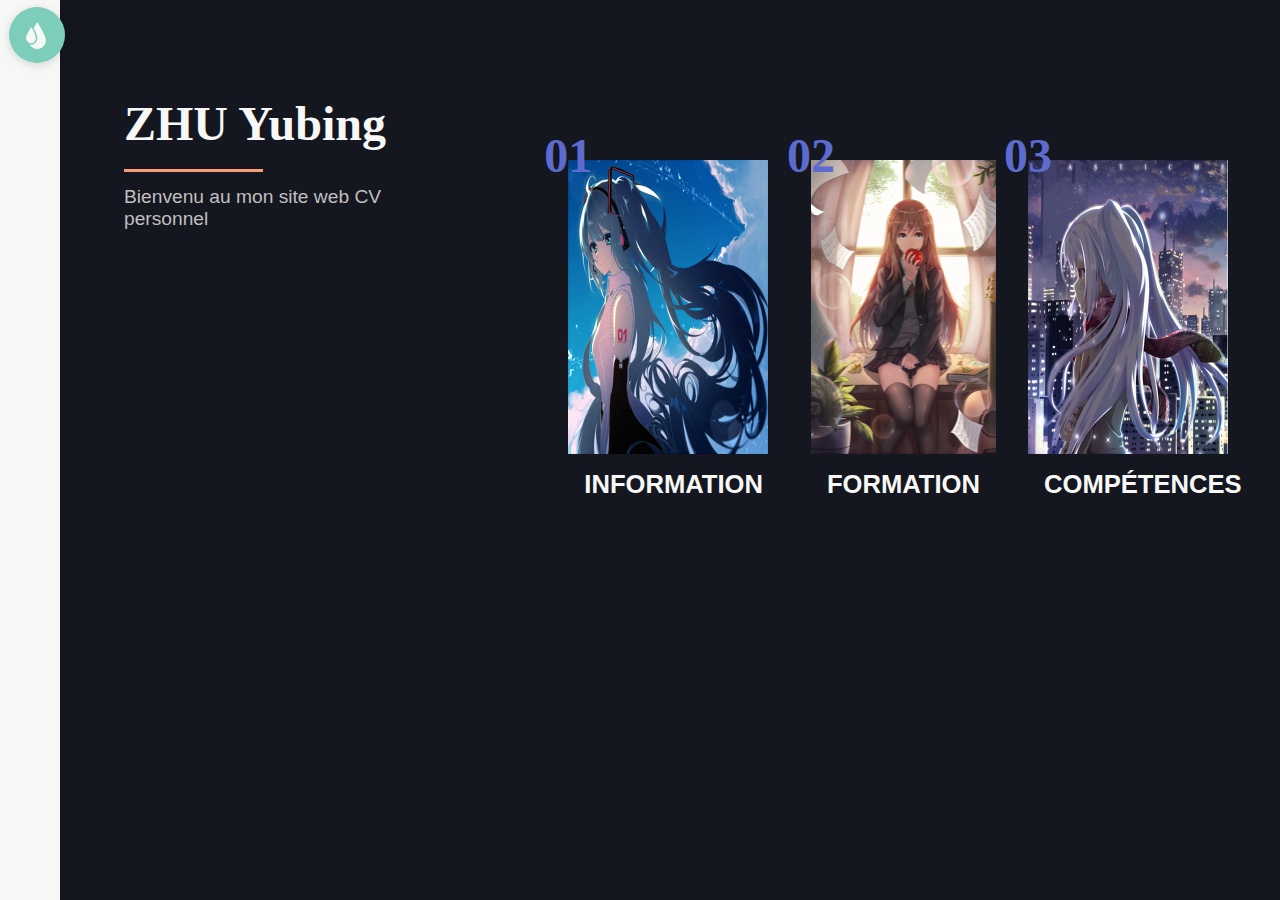
<file: index.html>
<!doctype html>
<html>
    <head>
      <meta charset="utf-8">
      <meta name="viewport" content="width=device-width, initial-scale=1">
      <title>Personel CV-ZHU</title>
      <link rel="stylesheet" href="assets/css/dropcast.css">
    </head>
	
    <body>
      <div id="site__bg"></div>
      <div class="main">
        <nav>
          <div class="logo nav__logo">
            <a href="index.html"><img src="assets/images/logo.svg" alt="logo"/></a>
          </div>
        
        </nav>
        <section class="site">
          <h1 class="site__title site__title--separator">ZHU Yubing</h1>
          <p class="site__description">Bienvenu au mon site web CV personnel</p>
        </section>
        <section class="episodes">
          <article class="episode">
            <h2 class="episode__number">01</h2>
            <div class="episode__media">
              <a href="detail.html" class="episode__image"></a>
            </div>
            <div class="episode__detail">
              <a href="detail.html" class="episode__title"><h4>INFORMATION</h4></a>
            </div>
          </article>
          
          <article class="episode">
            <h2 class="episode__number">02</h2>
            <div class="episode__media">
              <a href="detail2.html" class="episode__image"></a>
            </div>
            <div class="episode__detail">
              <a href="detail2.html" class="episode__title"><h4>FORMATION</h4></a>
            </div>
          </article>
          <article class="episode">
            <h2 class="episode__number">03</h2>
            <div class="episode__media">
              <a href="detail3.html" class="episode__image"></a>
            </div>
            <div class="episode__detail">
              <a href="detail3.html" class="episode__title"><h4>COMPÉTENCES</h4></a>
            </div>
          </article>
        </section>
      </div>
      
    </body>
</html>
</file>
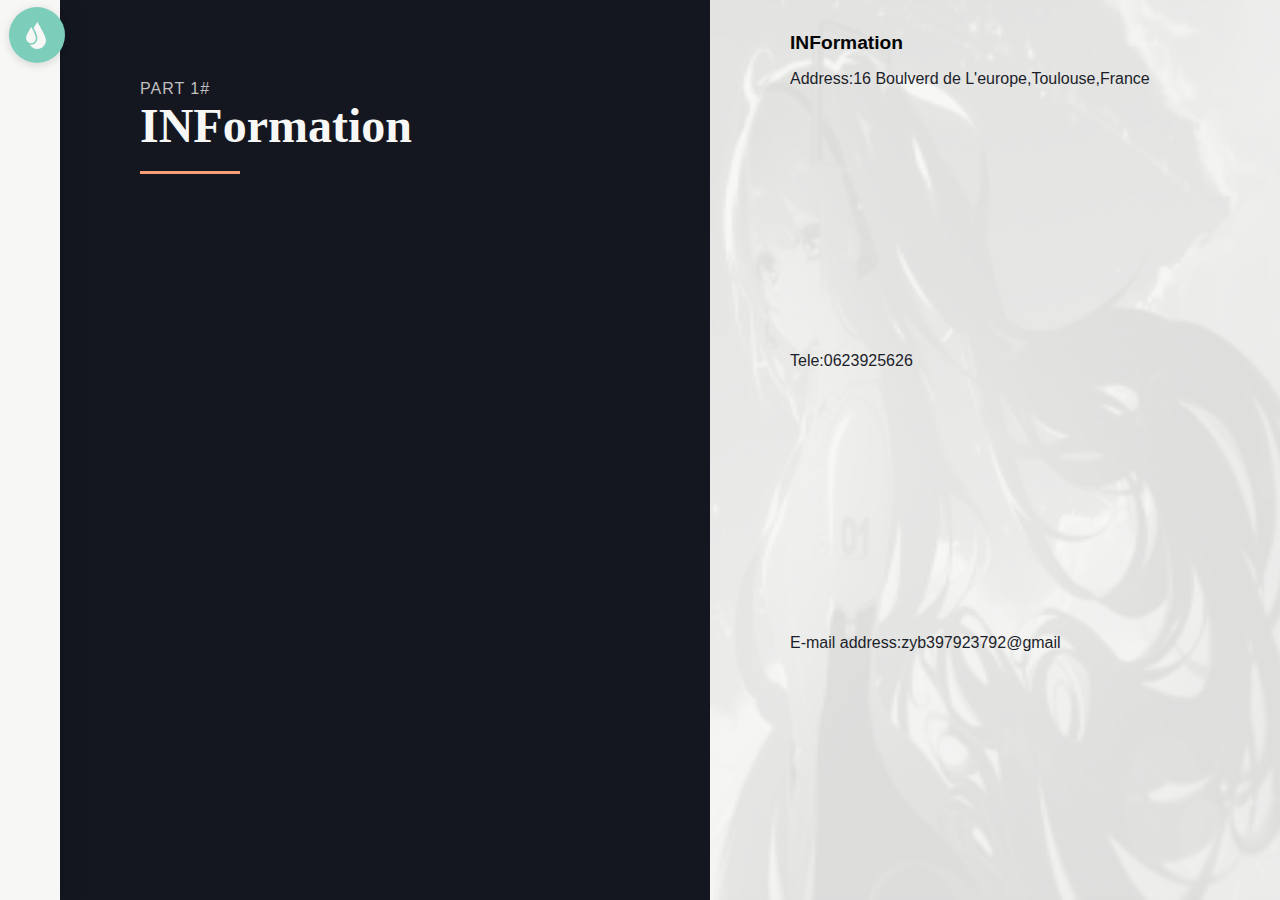
<file: detail.html>
<!doctype html>
<html>
    <head>
      <meta charset="utf-8">
      <meta name="viewport" content="width=device-width, initial-scale=1">
      <title>Personel CV-ZHU</title>
      <link rel="stylesheet" href="assets/css/dropcast.css">
    </head>
	
    <body class="page--detail">
      <nav> <div class="logo nav__logo">
          <a href="index.html"><img src="assets/images/logo.svg" alt="logo"/></a>
        </div>
      
     </nav>
	 
      <section class="site">
        <div id="site__bg"></div>
        <div class="left">
          <label for="" class="site__label">Part 1#</label>
          <h1 class="site__title site__title--separator">INFormation</h1>
        </div>
        <div class="right">
          <img src="assets/images/photos/original/1.png" alt="" class="episode__image">
          <h4 class="site__secondary_title">INFormation</h4>
          
          <p class="site__description">Address:16 Boulverd de L'europe,Toulouse,France</p>
          <p class="site__description">Tele:0623925626</p>
          <p class="site__description">E-mail address:zyb397923792@gmail</p>
            
        </div>
      </section>
 
    </body>
</html>
</file>
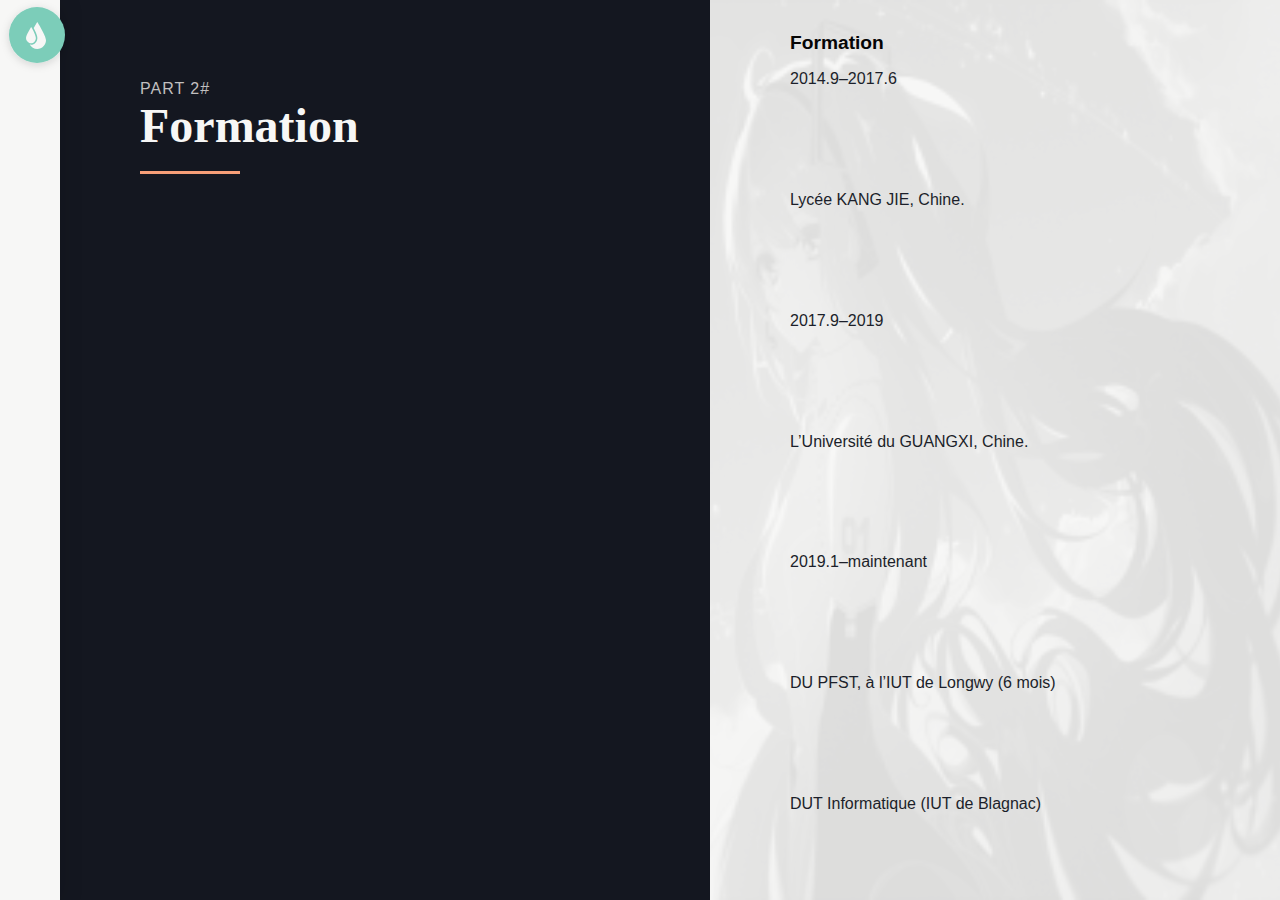
<file: detail2.html>
<!doctype html>
<html>
    <head>
      <meta charset="utf-8">
      <meta name="viewport" content="width=device-width, initial-scale=1">
      <title>Personel CV-ZHU</title>
      <link rel="stylesheet" href="assets/css/dropcast.css">
    </head>
	
    <body class="page--detail">
      <nav> <div class="logo nav__logo">
          <a href="index.html"><img src="assets/images/logo.svg" alt="logo"/></a>
        </div>
      
     </nav>
	 
      <section class="site">
        <div id="site__bg"></div>
        <div class="left">
          <label for="" class="site__label">Part 2#</label>
          <h1 class="site__title site__title--separator">Formation</h1>
        </div>
        <div class="right">
          <img src="assets/images/photos/original/1.png" alt="" class="episode__image">
          <h4 class="site__secondary_title">Formation</h4>
          <p class="site__description"> 2014.9–2017.6</p>
          <p class="site__description">Lycée KANG JIE, Chine.
          <p class="site__description">2017.9–2019</p>
          <p class="site__description">L’Université du GUANGXI, Chine.</p>
          <p class="site__description">2019.1–maintenant</p>
          <p class="site__description">DU PFST, à l’IUT de Longwy (6 mois)</p>
          <p class="site__description">DUT Informatique (IUT de Blagnac) </p>  
        </div>
      </section>
 
    </body>
</html>
</file>
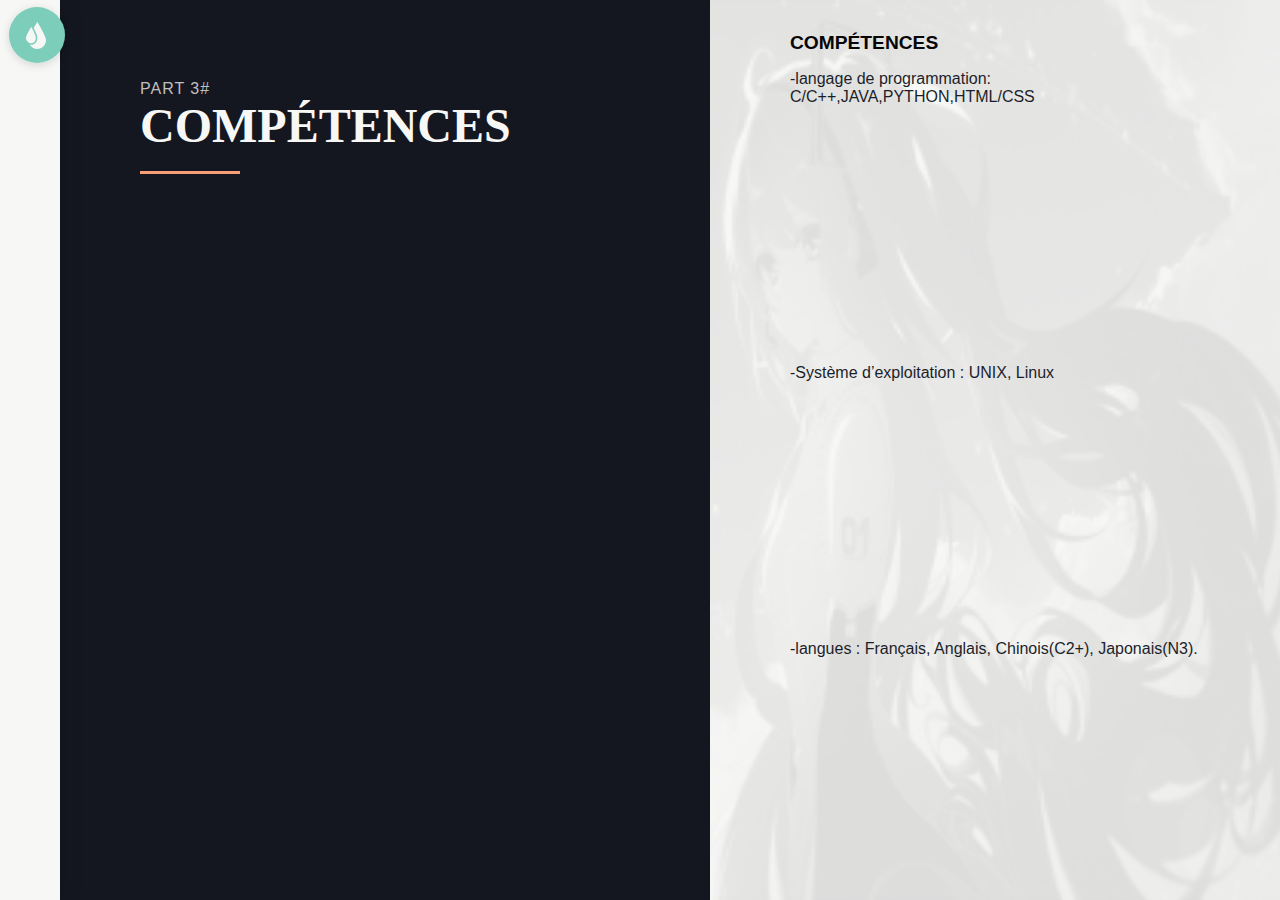
<file: detail3.html>
<!doctype html>
<html>
    <head>
      <meta charset="utf-8">
      <meta name="viewport" content="width=device-width, initial-scale=1">
      <title>Personel CV-ZHU</title>
      <link rel="stylesheet" href="assets/css/dropcast.css">
    </head>
	
    <body class="page--detail">
      <nav> <div class="logo nav__logo">
          <a href="index.html"><img src="assets/images/logo.svg" alt="logo"/></a>
        </div>
        
     </nav>
	 
      <section class="site">
        <div id="site__bg"></div>
        <div class="left">
          <label for="" class="site__label">Part 3#</label>
          <h1 class="site__title site__title--separator">COMPÉTENCES</h1>
        </div>
        <div class="right">
          <img src="assets/images/photos/original/1.png" alt="" class="episode__image">
          <h4 class="site__secondary_title">COMPÉTENCES</h4>
          <p class="site__description"> -langage de programmation: C/C++,JAVA,PYTHON,HTML/CSS</p>
          <p class="site__description">-Système d’exploitation : UNIX, Linux</p>
          <p class="site__description">-langues : Français, Anglais, Chinois(C2+), Japonais(N3).</p> 
        </div>
      </section>
    </body>
</html>
</file>
<file: assets/css/dropcast.css>
html, body {
  margin: 0;
  padding: 0;
  -webkit-font-smoothing: antialiased;
  -moz-osx-font-smoothing: grayscale; }

html {
  height: 100%; }

body {
  min-height: 100%;
  font-size: 62.5%;
  background-color: #141720;
  font-family: 'Source Sans Pro', sans-serif;
  color: #F7F7F6;
  display: flex;
  flex-direction: column; }
  body.page--detail .site__title {
    margin-top: 0; }

h1, h2, h3, h4, h5, .title {
  font-family: 'Rufina', serif; }

a {
  text-decoration: none;
  color: #5D6BCF;
  font-weight: 700; }
  a:hover {
    text-decoration: underline; }

footer {
  background-color: #1C1F2A;
  display: flex;
  padding: .5rem 2rem;
  font-size: 1rem;
  font-weight: 300; }



nav {
  position: relative;
  background: #F7F7F6;
  box-shadow: 5px 2px 20px 0 rgba(0, 0, 0, 0.1);
  display: flex;
  flex: 1; }
  nav > * {
    width: 50%; }

.site {
  padding: 2rem 3rem; }

.site__title {
  font-size: 3rem;
  margin-bottom: 1rem;
  position: relative; }
  .site__title.site__title--separator:after {
    position: absolute;
    border-bottom: 3px solid #F79E77;
    width: 40%;
    content: '';
    left: 0;
    bottom: -1.3rem; }

.site__description {
  color: #c1bfbf;
  font-size: 1.2rem;
  font-weight: 200;
  padding-top: 1rem;
  z-index: 1; }

.site__label {
  font-size: 1rem;
  text-transform: uppercase;
  font-weight: 100;
  letter-spacing: 1px;
  color: #c1bfbf; }

.site__secondary_title {
  display: none;
  color: black;
  margin: 2rem 5rem 0 5rem;
  font-size: 1.2rem;
  font-family: 'Source Sans Pro', sans-serif; }


#site__bg {
  display: none; }

.episode {
  position: relative;
  display: flex; }
  .episode:nth-child(1) .episode__image {
    background-image: url(../images/photos/edited/1.png); }
  .episode:nth-child(2) .episode__image {
    background-image: url(../images/photos/edited/2.png); }
  .episode:nth-child(3) .episode__image {
    background-image: url(../images/photos/edited/3.png); }
  .episode:hover .episode__detail:before {
    width: 100%; }
  .episode:hover:nth-child(1) .episode__image {
    background-image: url(../images/photos/original/1.png); }
  .episode:hover:nth-child(2) .episode__image {
    background-image: url(../images/photos/original/2.png); }
  .episode:hover:nth-child(3) .episode__image {
    background-image: url(../images/photos/original/3.png); }

.episode__number {
  display: none;
  position: absolute;
  top: -2rem;
  left: -1.5rem;
  z-index: 1;
  font-size: 3rem;
  margin: 0;
  color: #5D6BCF; }

.episode__image {
  background-size: cover;
  background-position: center;
  width: 100%;
  height: 100%;
  transition: all .1s ease-in-out;
  display: block; }


.episode__detail {
  width: 70%;
  padding: 0 1rem;
  position: relative;
  transition: width .3s ease-in-out; }
  .episode__detail:before {
    position: absolute;
    top: 0;
    left: 0;
    bottom: 0;
    width: 0;
    content: '';
    background-color: #292C37;
    z-index: -1; }

.episode__title h4 {
  font-size: 1.6rem;
  margin: 1rem 0 .3rem 0;
  font-family: 'Source Sans Pro', sans-serif;
  color: #F7F7F6; }
  .episode__title h4:hover {
    color: #5D6BCF; }

.episode__description {
  margin-top: 0;
  font-size: 1.1rem;
  font-weight: 100;
  color: #c1bfbf; }


@media only screen and (min-width: 1000px) {

  body {
    position: relative; }

  nav {
    position: fixed;
    top: 0;
    left: 0;
    bottom: 0;
    flex-direction: column;
    width: 60px;
    transition: .5s; }

  footer {
    padding-left: 110px;
    margin-bottom: -1rem; }

  .main {
    display: flex;
    padding-left: 60px; }

  #site__bg {
    position: absolute;
    top: 0;
    left: 0;
    right: 0;
    bottom: 0;
    z-index: -1;
    display: block; }

  .site {
    padding-top: 4rem;
    padding-left: 4rem;
    flex: 1; }

  .episodes {
    display: flex;
    flex-wrap: wrap;
    margin: 160px 0 0 50px;
    max-width: 800px; }

  .episode {
    flex-direction: column;
    max-width: 220px;
    margin-right: 2rem;
    margin-bottom: 3rem; }
    .episode:hover .episode__detail:before {
      display: none; }

  .episode__number {
    display: block; }

  .episode__media {
    width: 100%;
    height: 294px;
    max-width: 200px; }

  .episode__detail {
    width: 100%; }

  .episode__description {
    font-size: 1rem;
    font-weight: 300; }

  /* page detail */
  .page--detail {
    flex-direction: row; }
    .page--detail .site {
      display: flex;
      padding: 0 0 0 60px; }

  .left,
  .right {
    width: 50%; }

  .left {
    padding-left: 5rem;
    padding-top: 5rem;
    display: flex;
    flex-direction: column; }
    .left .site__title.site__title--separator:after {
      display: block;
      width: 100px; }
    .left .episode__date {
      padding: 1rem 0 2rem 0;
      color: #5D6BCF;
      font-weight: 500;
      font-size: 1rem; }

  .right {
    display: flex;
    flex-direction: column;
    background-color: #F7F7F6;
    position: relative; }
    .right .episode__image {
      position: absolute;
      top: 0;
      left: 0;
      bottom: 0;
      right: 0;
      opacity: .1;
      -webkit-filter: grayscale(100%);
      filter: grayscale(100%);
      width: 100%;
      margin: 0;
      float: none;
      object-fit: cover; }
    .right .site__description {
      color: #1C1F2A;
      font-weight: 500;
      font-size: 1rem;
      margin: 0 5rem auto 5rem; }
    .right .site__playbar {
      margin: 5rem 3rem 0 3rem; }
    .right .site__navigation {
      margin: 2rem 0; }

  .site__secondary_title {
    display: block; }
</file>
